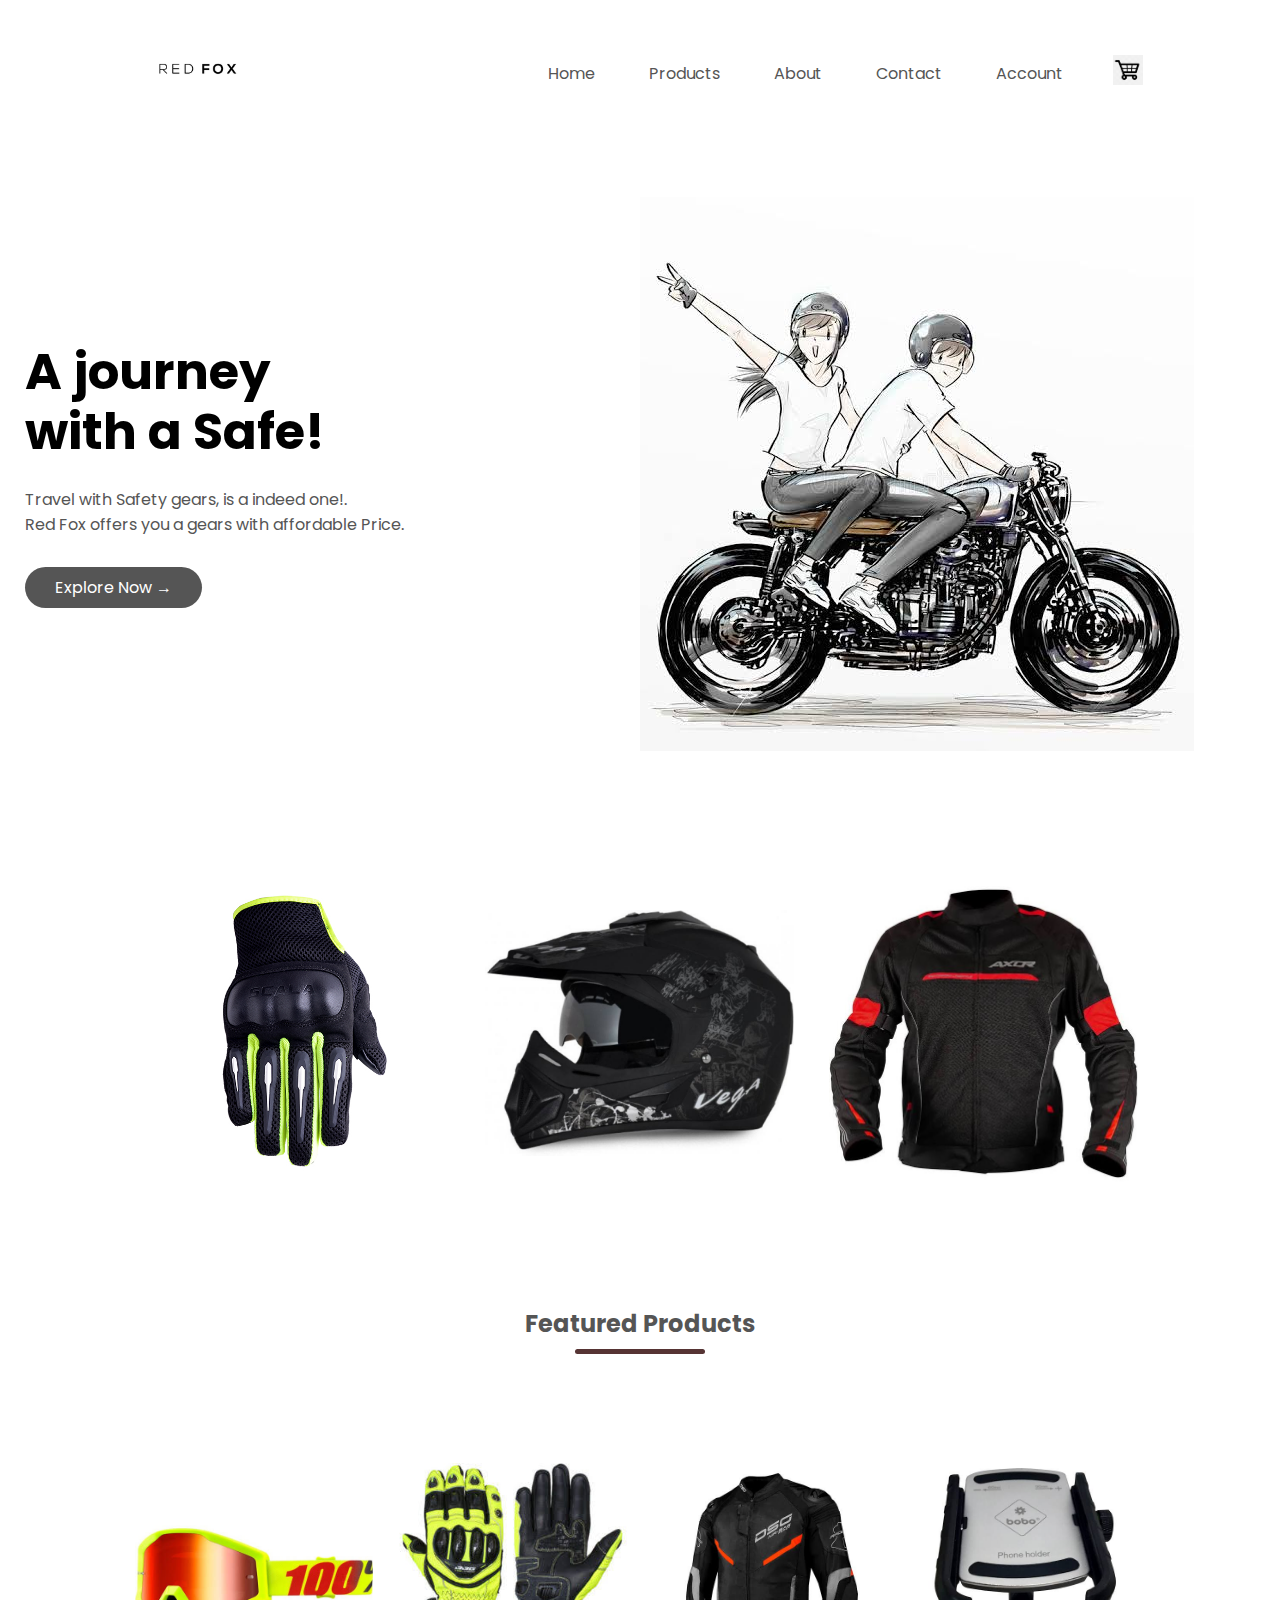
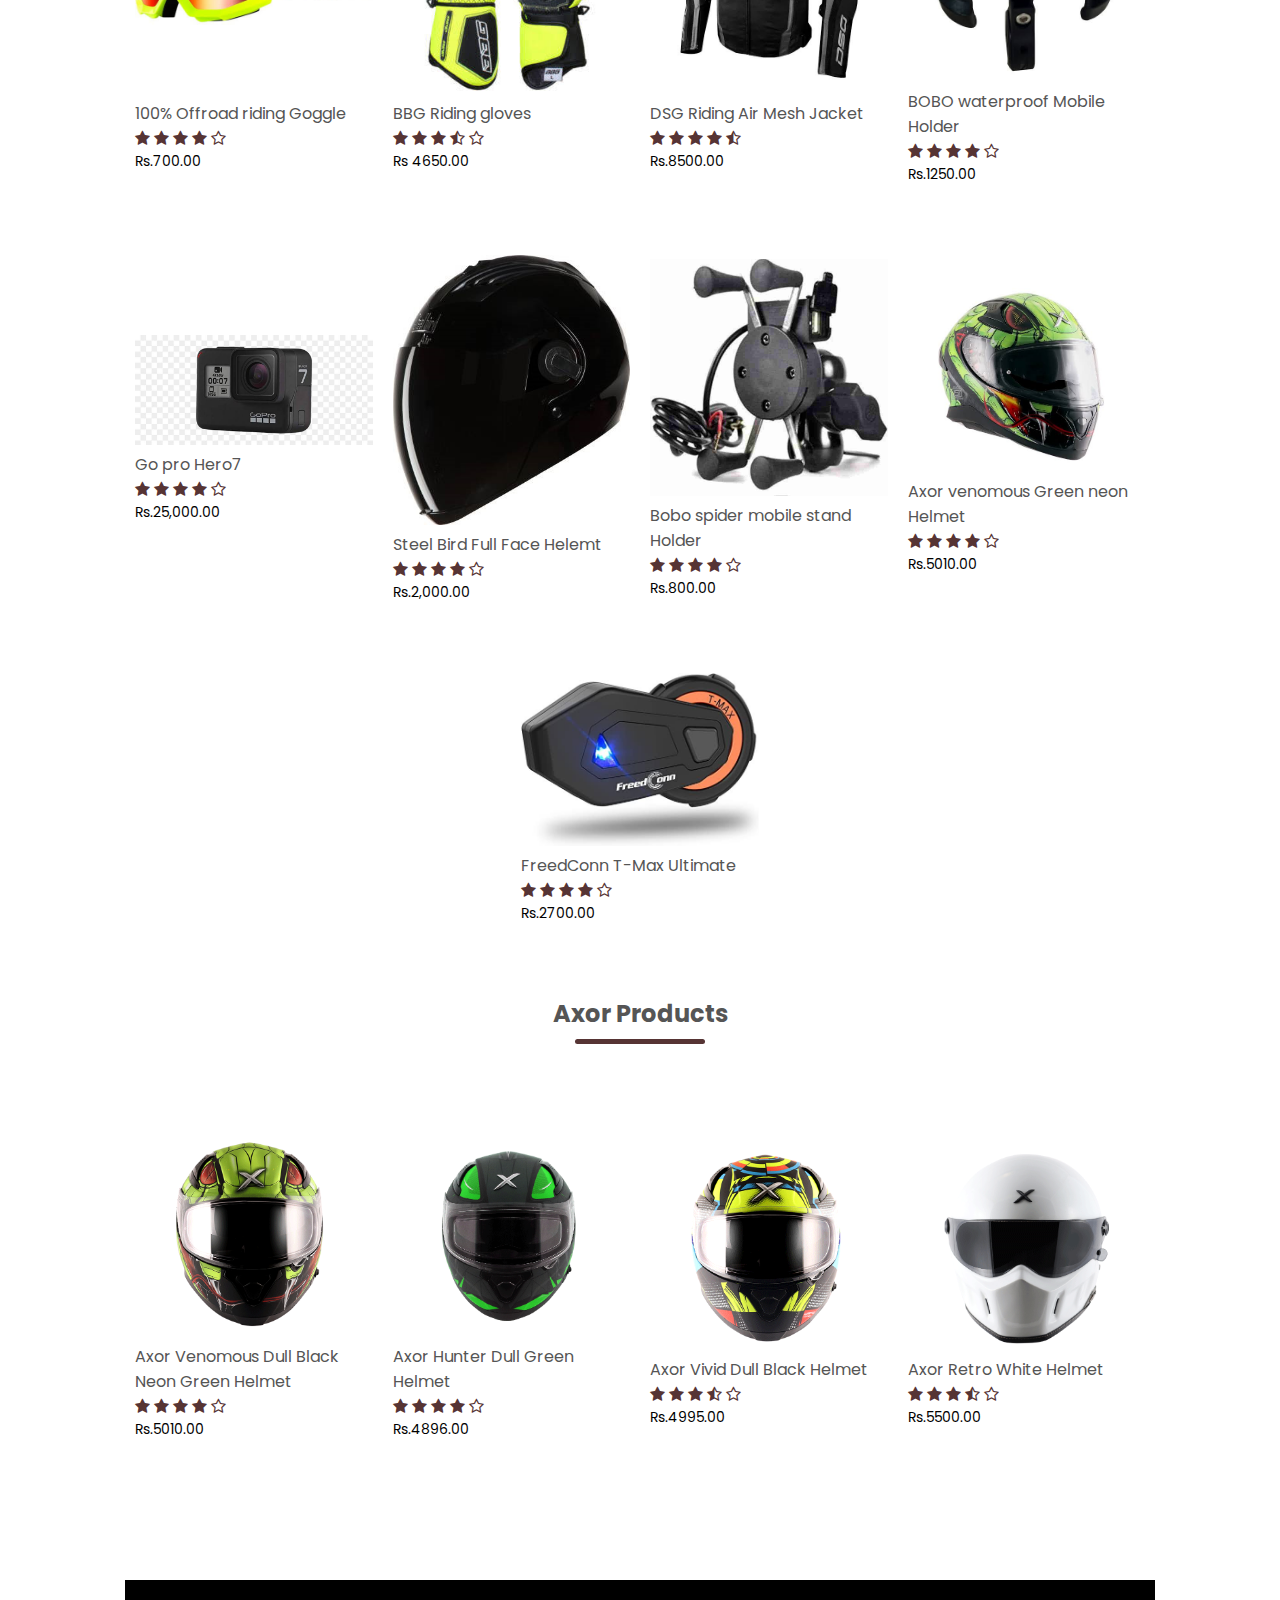
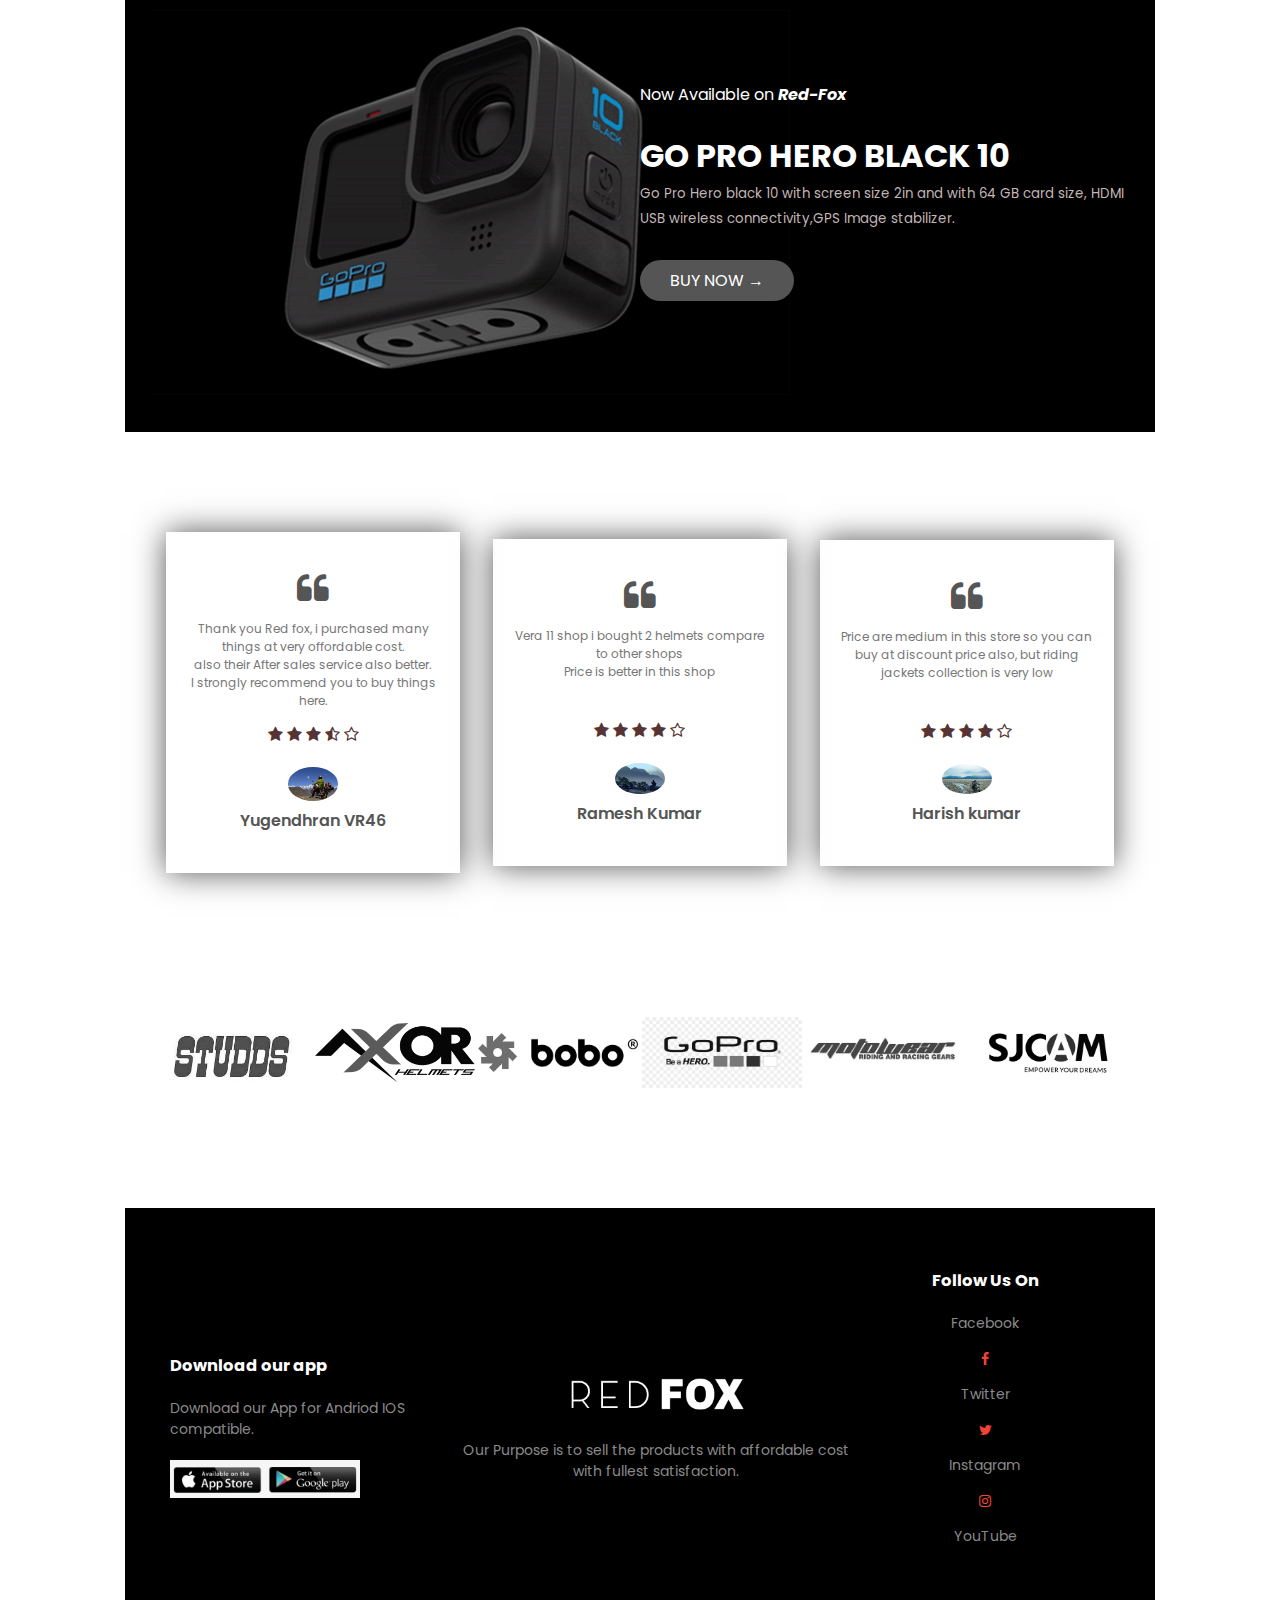
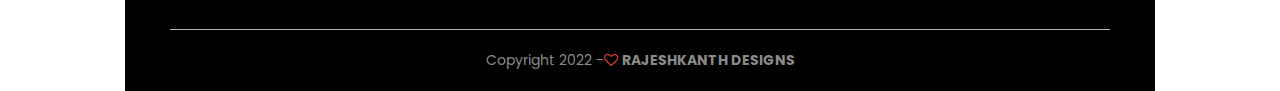
<file: index.html>
<!DOCTYPE html>
<html lang="en">
    <head>
        <meta charset="UTF-8">
        <meta name="viewport" content="width=device-width, initial-scale=1.0">
        <title>REDFOX | Ecommerce Website</title>
        <link rel="stylesheet" href="style.css">
        <link rel="preconnect" href="https://fonts.googleapis.com">
<link rel="preconnect" href="https://fonts.gstatic.com" crossorigin>
<link href="https://fonts.googleapis.com/css2?family=Poppins:wght@100;200;300;400;600;700&display=swap" rel="stylesheet">
<link rel="stylesheet" href="https://stackpath.bootstrapcdn.com/font-awesome/4.7.0/css/font-awesome.min.css">
</head>
    <body>

<div class="header">
        <div class="container">
            <div class="navbar">
                <div class="logo">
                <a href="index.html"> <img src="images/Picsart_22-07-29_12-19-31-337.png" width="125px"></a>
            </div>
            <nav>
                <ul id="MenuItems">
                    <li><a href="index.html">Home</a></li>
                    <li><a href="product.html">Products</a></li>
                    <li><a href="About.html">About</a></li>
                    <li><a href="">Contact</a></li>
                    <li><a href="Account.html">Account</a></li>
                </ul>
            </nav>
            <a href="cart.html"><img src="images/Cart.png" width="30px" height="30px"></a>
            <img src="images/Menu.png" class="menu-icon" onclick="menutoggle()">
        </div>
        <div class="row">
            <div class="col-2">
                <h1>A journey<br> with a Safe!</h1>
                <p>Travel with Safety gears, is a indeed one!. <br> Red Fox offers you a gears with affordable Price. </p>
                <a href="product.html" class="btn">Explore Now &#8594;</a>
            </div>
            <div class="col-2">
                <img src="photos/images (18).jpeg">
            </div>
        </div>
        </div>
    </div>


    <!----featured categories----->
    <div class="categories">
        <div class="small-container">
        <div class="row">
            <div class="col-3">
                <img src="images/air-neon1.jpg">
            </div>
            <div class="col-3">
                <img src="images/images (20).jpeg">
            </div>
            <div class="col-3">
                <img src="images/images (26).jpeg">
            </div>
        </div>
    </div>
    </div>

<!----- featured products------->
      <div class="small-container">
        <h2 class="title">Featured Products</h2>
        <div class="row">
            <div class="col-4">
               <a href="product-details.html"><img src="images/Goggle.jpeg"></a>
               <a href="product-details.html"><h4>100% Offroad riding Goggle</h4></a>
                <div class="rating">
                    <i class="fa fa-star"></i>
                    <i class="fa fa-star"></i>
                    <i class="fa fa-star"></i>
                    <i class="fa fa-star"></i>
                    <i class="fa fa-star-o"></i>
                </div>
                <p>Rs.700.00</p>
        </div>
        <div class="col-4">
            <img src="images/images (19).jpeg">
            <h4>BBG Riding gloves</h4>
            <div class="rating">
                <i class="fa fa-star"></i>
                <i class="fa fa-star"></i>
                <i class="fa fa-star"></i>
                <i class="fa fa-star-half-o"></i>
                <i class="fa fa-star-o"></i>
            </div>
            <p>Rs 4650.00</p>
    </div>
    <div class="col-4">
        <img src="images/images (25).jpeg">
        <h4>DSG Riding Air Mesh Jacket</h4>
        <div class="rating">
            <i class="fa fa-star"></i>
            <i class="fa fa-star"></i>
            <i class="fa fa-star"></i>
            <i class="fa fa-star"></i>
            <i class="fa fa-star-half-o"></i>
        </div>
        <p>Rs.8500.00</p>
</div>
<div class="col-4">
    <img src="images/images (24).jpeg">
    <h4>BOBO waterproof Mobile Holder</h4>
    <div class="rating">
        <i class="fa fa-star"></i>
        <i class="fa fa-star"></i>
        <i class="fa fa-star"></i>
        <i class="fa fa-star"></i>
        <i class="fa fa-star-o"></i>
    </div>
    <p>Rs.1250.00</p>
</div>
<div class="col-4">
    <img src="images/Hero 7.jpeg">
    <h4>Go pro Hero7</h4>
    <div class="rating">
        <i class="fa fa-star"></i>
        <i class="fa fa-star"></i>
        <i class="fa fa-star"></i>
        <i class="fa fa-star"></i>
        <i class="fa fa-star-o"></i>
    </div>
    <p>Rs.25,000.00</p>
</div>
<div class="col-4">
    <img src="images/AUT.HEL.65449824_1640171954194.jpeg">
    <h4>Steel Bird Full Face Helemt</h4>
    <div class="rating">
        <i class="fa fa-star"></i>
        <i class="fa fa-star"></i>
        <i class="fa fa-star"></i>
        <i class="fa fa-star"></i>
        <i class="fa fa-star-o"></i>
    </div>
    <p>Rs.2,000.00</p>
</div>
<div class="col-4">
    <img src="images/mobile-stand-with-charger-grover-original-imagfnf8yp3fybzg.jpeg">
    <h4>Bobo spider mobile stand Holder</h4>
    <div class="rating">
        <i class="fa fa-star"></i>
        <i class="fa fa-star"></i>
        <i class="fa fa-star"></i>
        <i class="fa fa-star"></i>
        <i class="fa fa-star-o"></i>
    </div>
    <p>Rs.800.00</p>
</div>
<div class="col-4">
    <img src="images/images (21).jpeg">
    <h4>Axor venomous Green neon Helmet</h4>
    <div class="rating">
        <i class="fa fa-star"></i>
        <i class="fa fa-star"></i>
        <i class="fa fa-star"></i>
        <i class="fa fa-star"></i>
        <i class="fa fa-star-o"></i>
    </div>
    <p>Rs.5010.00</p>
</div>
<div class="col-4">
    <img src="images/Intercomm.jpeg">
    <h4>FreedConn T-Max Ultimate</h4>
    <div class="rating">
        <i class="fa fa-star"></i>
        <i class="fa fa-star"></i>
        <i class="fa fa-star"></i>
        <i class="fa fa-star"></i>
        <i class="fa fa-star-o"></i>
    </div>
    <p>Rs.2700.00</p>
</div>
    </div>
    <!----------latest products-------->
    <h2 class="title">Axor Products</h2>
    <div class="row">
        <div class="col-4">
    <img src="images/Venomous Dull Black Neon Green.gif">
    <h4>Axor Venomous Dull Black Neon Green Helmet</h4>
    <div class="rating">
        <i class="fa fa-star"></i>
        <i class="fa fa-star"></i>
        <i class="fa fa-star"></i>
        <i class="fa fa-star"></i>
        <i class="fa fa-star-o"></i>
    </div>
    <p>Rs.5010.00</p>
</div>
<div class="col-4">
    <img src="images/APEX_20HUNTER_20DULL_20GREEN.gif">
    <h4>Axor Hunter Dull Green Helmet</h4>
    <div class="rating">
        <i class="fa fa-star"></i>
        <i class="fa fa-star"></i>
        <i class="fa fa-star"></i>
        <i class="fa fa-star"></i>
        <i class="fa fa-star-o"></i>
    </div>
    <p>Rs.4896.00</p>
</div>
<div class="col-4">
    <img src="images/Vivid Dull Black Neon Yellow.gif">
    <h4>Axor Vivid Dull Black Helmet</h4>
    <div class="rating">
        <i class="fa fa-star"></i>
        <i class="fa fa-star"></i>
        <i class="fa fa-star"></i>
        <i class="fa fa-star-half-o"></i>
        <i class="fa fa-star-o"></i>
    </div>
    <p>Rs.4995.00</p>
</div>
<div class="col-4">
    <img src="images/White_2012.gif">
    <h4>Axor Retro White Helmet</h4>
    <div class="rating">
        <i class="fa fa-star"></i>
        <i class="fa fa-star"></i>
        <i class="fa fa-star"></i>
        <i class="fa fa-star-half-o"></i>
        <i class="fa fa-star-o"></i>
    </div>
    <p>Rs.5500.00</p>
</div>

<!-------------offer------------>
<div class="offer">
    <div class="small-container">
        <div class="row">
            <div class="col-5">
            <img src="images/Hero 10 3d.gif" class="offer-img">
        </div>
        <div class="col-5">
            <p>Now Available on <i><b>Red-Fox</b></i></p><br>
            <h1>GO PRO HERO BLACK 10</h1>
            <small>Go Pro Hero black 10 with screen size 2in and with 64 GB card size, HDMI USB wireless connectivity,GPS Image stabilizer.</small>
            <br>
            <a href="" class="btn">BUY NOW &#8594;</a>
        </div>
        </div>
    </div>
</div>

<!--------------testimonial--------------->
<div class="testimonial">
    <div class="small-container">
        <div class="row">
            <div class="col-3">
                <i class="fa fa-quote-left"></i>
                <p>Thank you Red fox, i purchased many things at very offordable cost.<br> also their After sales service also better. <br>I strongly recommend you to buy things here.</p>
                <div class="rating">
                    <i class="fa fa-star"></i>
                    <i class="fa fa-star"></i>
                    <i class="fa fa-star"></i>
                    <i class="fa fa-star-half-o"></i>
                    <i class="fa fa-star-o"></i>
                </div>
                <img src="images/images (30).jpeg">
                <h3>Yugendhran VR46</h3>
            </div>

            <div class="col-3">
                <i class="fa fa-quote-left"></i>
                <p>Vera 11 shop i bought 2 helmets compare to other shops<br> Price is better in this shop</p>
                <br>
                <div class="rating">
                    <i class="fa fa-star"></i>
                    <i class="fa fa-star"></i>
                    <i class="fa fa-star"></i>
                    <i class="fa fa-star"></i>
                    <i class="fa fa-star-o"></i>
                </div>
                <img src="images/images (31).jpeg">
                <h3>Ramesh Kumar</h3>
            </div>
            <div class="col-3">
                <i class="fa fa-quote-left"></i>
                <p>Price are medium in this store so you can buy at discount price also, but riding jackets collection is very low</p>
                <br>
                <div class="rating">
                    <i class="fa fa-star"></i>
                    <i class="fa fa-star"></i>
                    <i class="fa fa-star"></i>
                    <i class="fa fa-star"></i>
                    <i class="fa fa-star-o"></i>
                </div>
                <img src="images/images (34).jpeg">
                <h3>Harish kumar</h3>
            </div>
        </div>
    </div>
</div>
</div>
<!----------------brands------------------->
<div class="brands">
    <div class="small-container">
        <div class="row">
            <div class="col-7">
                <img src="images/Studds logo.jpeg">
            </div>
            <div class="col-7">
                <img src="images/Axor 1.png">
            </div>
            <div class="col-7">
                <img src="images/Bobo 1.png">
            </div>
            <div class="col-7">
                <img src="images/Go pro logo.png">
            </div>
            <div class="col-7">
                <img src="images/Motowear.jpeg">
            </div>
            <div class="col-7">
                <img src="images/Sj cam logo.png">
            </div>
        </div>
    </div>
</div>
<!------footer--------->
<div class="footer">
    <div class="container">
        <div class="row">
            <div class="footer-col-8">
                <h3>Download our app</h3>
                <p>Download our App for Andriod IOS compatible.</p>
                <div class="app-logo">
                    <img src="images/Picasrt google and ios.png">
                </div>
            </div>
            <div class="footer-col-9">
                <img src="images/Redfox logo white.png">
                
                <p>Our Purpose is to sell the products with affordable cost with fullest satisfaction.</p>
            </div>
        <div class="footer-col-10">
            <h3>Follow Us On</h3>
            <ul>
                <div class="icons">
                <li>Facebook</li> <i class="fa fa-facebook"></i>
                <li>Twitter</li><i class="fa fa-twitter"></i>
                <li>Instagram</li><i class="fa fa-instagram"></i>
                <li>YouTube</li><i class="fa fa-YouTube"></i>
            </div>
            </ul>
        </div>
        </div>
        <hr>
        <p class="copyright">Copyright 2022 -<i class="fa fa-heart-o"></i> <b>RAJESHKANTH DESIGNS</b></p>
    </div>
</div>

<!----------------js toggle menu--------------->
<script>
    var MenuItems = document.getElementById("MenuItems");

    MenuItems.style.maxHeight = "0px";

    function menutoggle(){
        if( MenuItems.style.maxHeight == "0px")
        {
            MenuItems.style.maxHeight = "200px";
        }
        else
        {
            MenuItems.style.maxHeight = "0px";
        }
    }

</script>


</body>
</html>
</file>
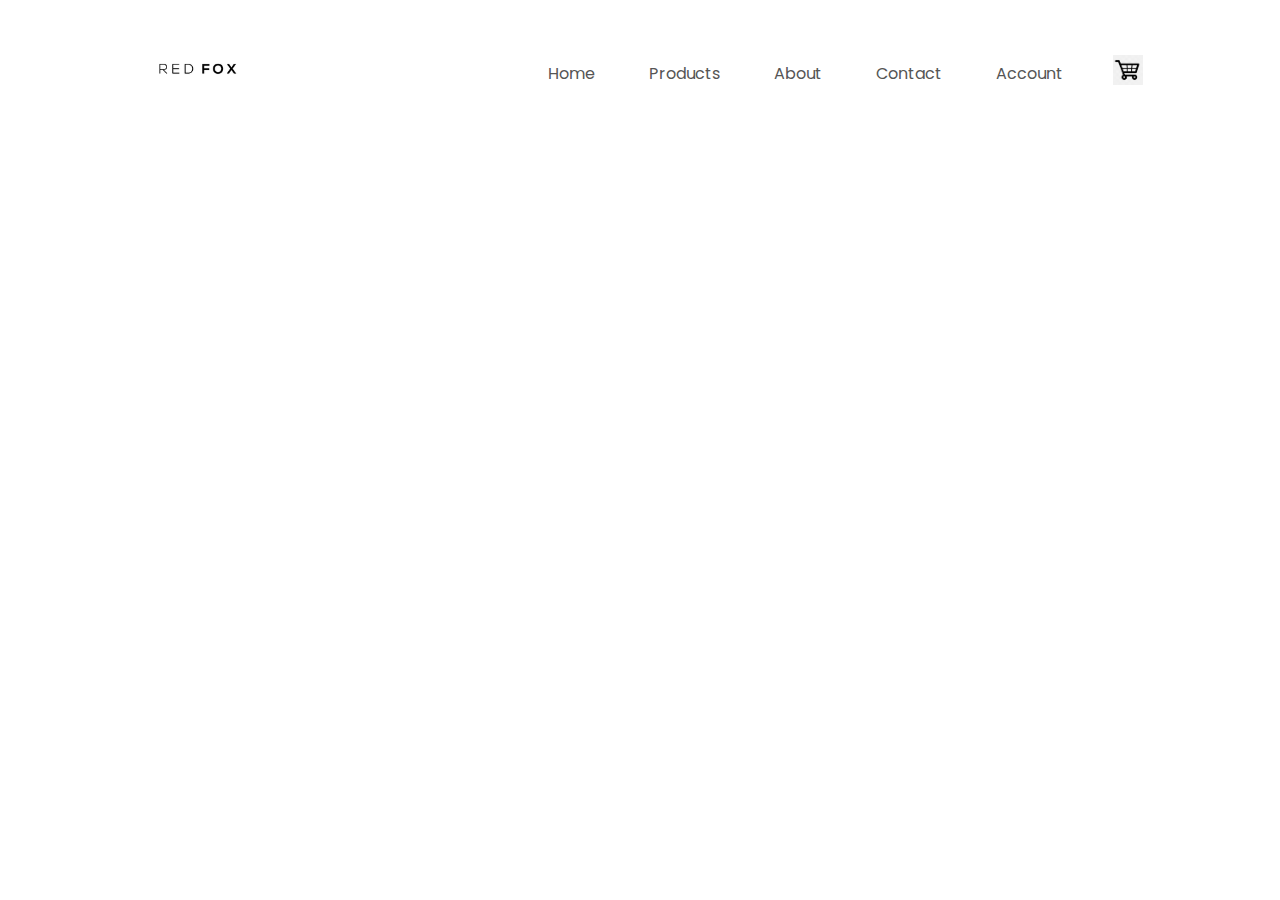
<file: About.html>
<!DOCTYPE html>
<html lang="en">
    <head>
        <meta charset="UTF-8">
        <meta name="viewport" content="width=device-width, initial-scale=1.0">
        <title>Account  - REDFOX | Ecommerce Website</title>
        <link rel="stylesheet" href="style.css">
        <link rel="preconnect" href="https://fonts.googleapis.com">
<link rel="preconnect" href="https://fonts.gstatic.com" crossorigin>
<link href="https://fonts.googleapis.com/css2?family=Poppins:wght@100;200;300;400;600;700&display=swap" rel="stylesheet">
<link rel="stylesheet" href="https://stackpath.bootstrapcdn.com/font-awesome/4.7.0/css/font-awesome.min.css">
</head>
    <body>
      <div class="container">
            <div class="navbar">
                <div class="logo">
                <img src="images/Picsart_22-07-29_12-19-31-337.png" width="125px">
            </div>
            <nav>
                <ul id="MenuItems">
                    <li><a href="index.html">Home</a></li>
                    <li><a href="product.html">Products</a></li>
                    <li><a href="About.html">About</a></li>
                    <li><a href="">Contact</a></li>
                    <li><a href="Account.html">Account</a></li>
                </ul>
            </nav>
            <a href="cart.html"><img src="images/Cart.png" width="30px" height="30px"></a>
            <img src="images/Menu.png" class="menu-icon" onclick="menutoggle()">
        </div>
        </div>
</file>
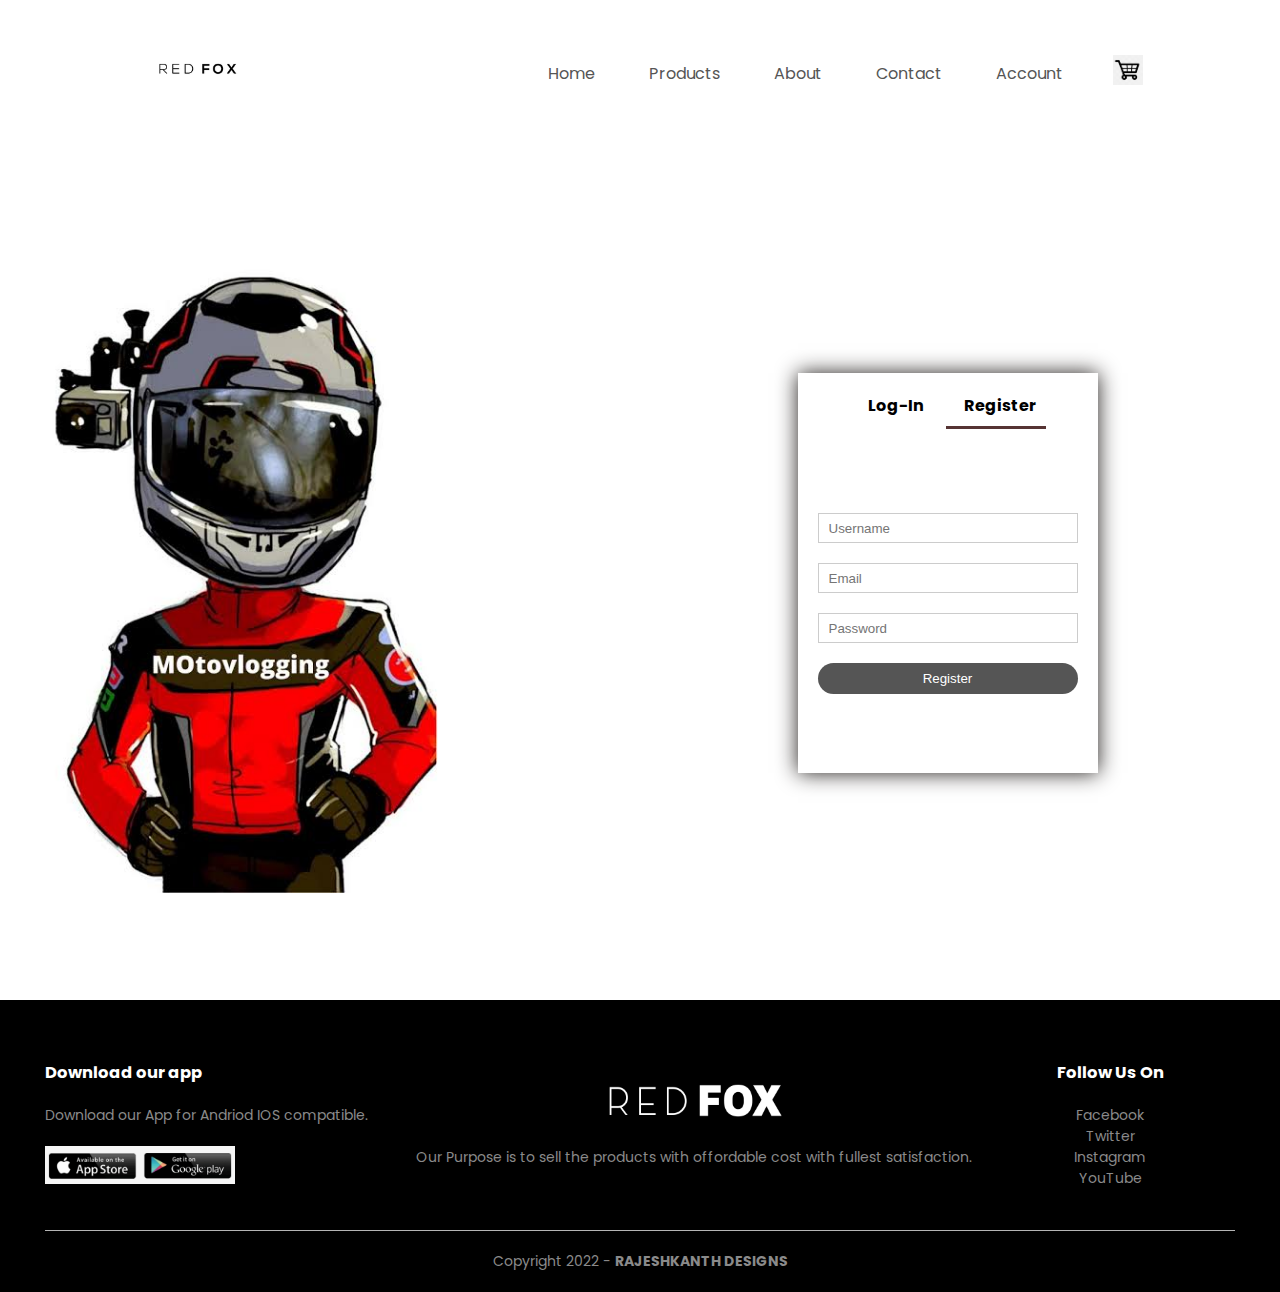
<file: Account.html>
<!DOCTYPE html>
<html lang="en">
    <head>
        <meta charset="UTF-8">
        <meta name="viewport" content="width=device-width, initial-scale=1.0">
        <title>Account  - REDFOX | Ecommerce Website</title>
        <link rel="stylesheet" href="style.css">
        <link rel="preconnect" href="https://fonts.googleapis.com">
<link rel="preconnect" href="https://fonts.gstatic.com" crossorigin>
<link href="https://fonts.googleapis.com/css2?family=Poppins:wght@100;200;300;400;600;700&display=swap" rel="stylesheet">
<link rel="stylesheet" href="https://stackpath.bootstrapcdn.com/font-awesome/4.7.0/css/font-awesome.min.css">
</head>
    <body>
      <div class="container">
            <div class="navbar">
                <div class="logo">
                <img src="images/Picsart_22-07-29_12-19-31-337.png" width="125px">
            </div>
            <nav>
                <ul id="MenuItems">
                    <li><a href="index.html">Home</a></li>
                    <li><a href="product.html">Products</a></li>
                    <li><a href="About.html">About</a></li>
                    <li><a href="">Contact</a></li>
                    <li><a href="Account.html">Account</a></li>
                </ul>
            </nav>
            <a href="cart.html"><img src="images/Cart.png" width="30px" height="30px"></a>
            <img src="images/Menu.png" class="menu-icon" onclick="menutoggle()">
        </div>
        </div>
        <!-----------Acccount Page------------>
        <div class="account-page">
            <div class="container">
                <div class="row">
                    <div class="col-2">
                        <img src="photos/images (21).jpeg" width="70%">
                    </div>

                    <div class="col-2">
                    <div class="form-container">
                        <div class="form-btn">
                            <span onclick="login()">Log-In</span>
                            <span onclick="register()">Register</span>
                            <hr id="Indicator">
                        </div>

                        <form id="LogInForm">
                            <input type="text" placeholder="Username">
                            <input type="Password" placeholder="Password">
                            <button type="submit" class="btn">Log-In</button>
                            <a href="">Forgot Password</a>
                        </form>

                        <form id="RegForm">
                            <input type="text" placeholder="Username">
                            <input type="email" placeholder="Email">
                            <input type="Password" placeholder="Password">
                            <button type="submit" class="btn">Register</button>
                        </form>
                      </div>
                    </div>
                </div>
            </div>
        </div>


<!------footer--------->
<div class="footer">
    <div class="container">
        <div class="row">
            <div class="footer-col-8">
                <h3>Download our app</h3>
                <p>Download our App for Andriod IOS compatible.</p>
                <div class="app-logo">
                    <img src="images/Picasrt google and ios.png">
                </div>
            </div>
            <div class="footer-col-9">
                <img src="images/Redfox logo white.png">
                <p>Our Purpose is to sell the products with offordable cost with fullest satisfaction.</p>
            </div>
        <div class="footer-col-10">
            <h3>Follow Us On</h3>
            <ul>
                <li>Facebook</li>
                <li>Twitter</li>
                <li>Instagram</li>
                <li>YouTube</li>
            </ul>
        </div>
        </div>
        <hr>
        <p class="copyright">Copyright 2022 - <b>RAJESHKANTH DESIGNS</b></p>
    </div>
</div>

<!----------------js toggle menu--------------->
<script>
    var MenuItems = document.getElementById("MenuItems");

    MenuItems.style.maxHeight = "0px";

    function menutoggle(){
        if( MenuItems.style.maxHeight == "0px")
        {
            MenuItems.style.maxHeight = "200px";
        }
        else
        {
            MenuItems.style.maxHeight = "0px";
        }
    }
</script>

<!---------JS for toggle form------------>
<script>
    var LogInForm = document.getElementById("LogInForm")
    var RegForm = document.getElementById("RegForm")
    var Indicator = document.getElementById("Indicator")

    function register(){
        RegForm.style.transform = "translateX(0px)";
        LogInForm.style.transform = "translateX(0px)";
        Indicator.style.transform = "translateX(100px)";
    }
    function login(){
        RegForm.style.transform = "translateX(300px)";
        LogInForm.style.transform = "translateX(300px)";
        Indicator.style.transform = "translateX(0px)";
    }


</script>


</body>
</html>
</file>
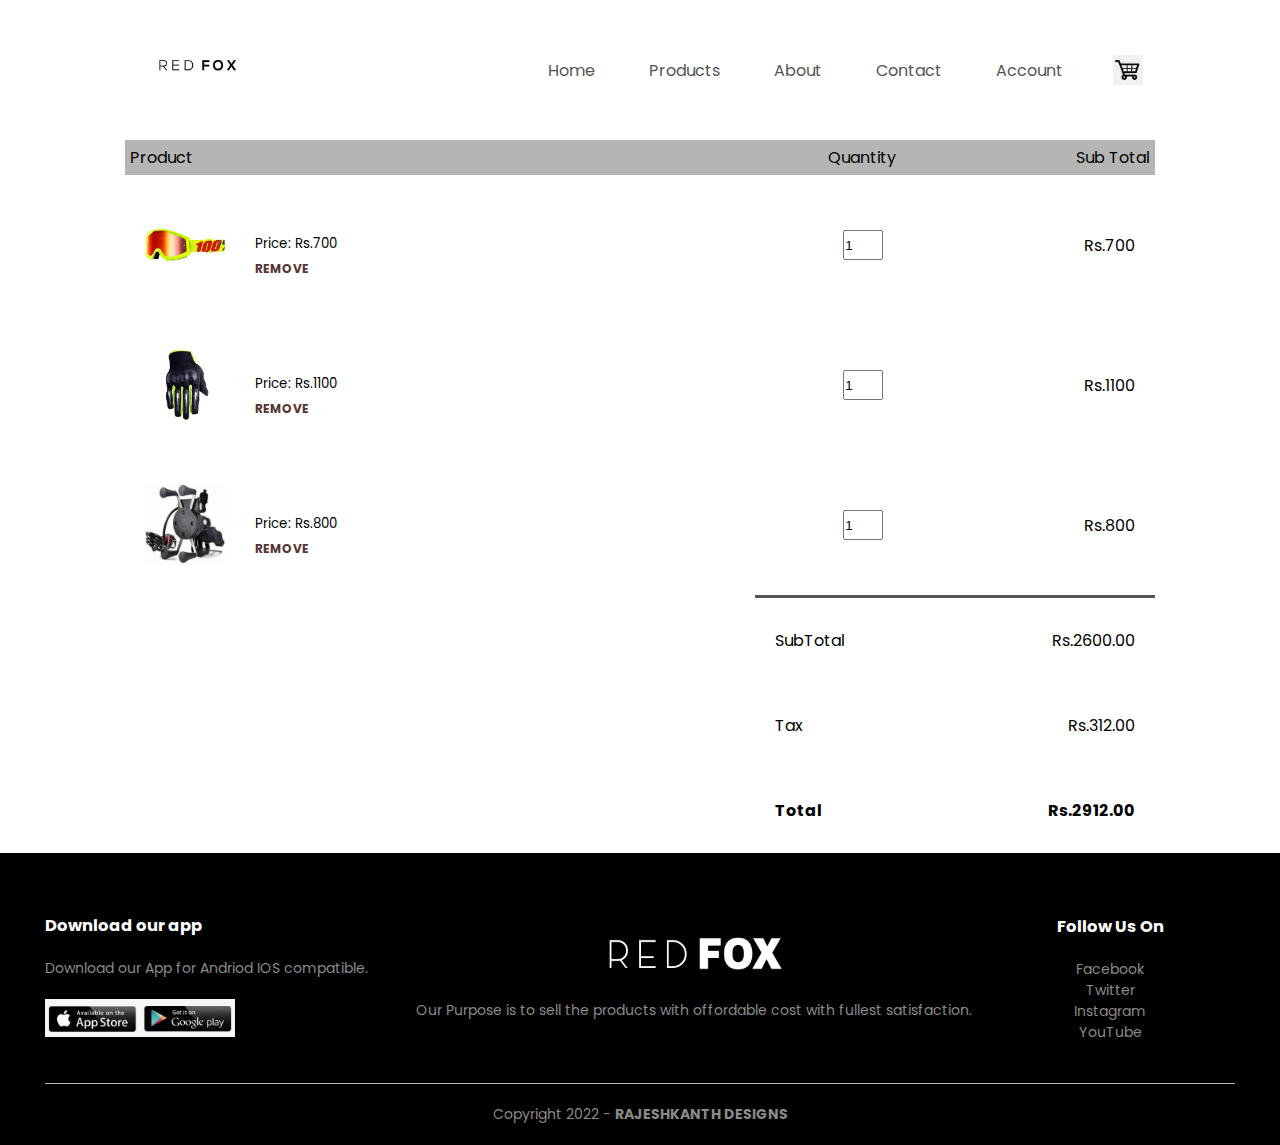
<file: cart.html>
<!DOCTYPE html>
<html lang="en">
    <head>
        <meta charset="UTF-8">
        <meta name="viewport" content="width=device-width, initial-scale=1.0">
        <title>Cart - REDFOX | Ecommerce Website</title>
        <link rel="stylesheet" href="style.css">
        <link rel="preconnect" href="https://fonts.googleapis.com">
<link rel="preconnect" href="https://fonts.gstatic.com" crossorigin>
<link href="https://fonts.googleapis.com/css2?family=Poppins:wght@100;200;300;400;600;700&display=swap" rel="stylesheet">
<link rel="stylesheet" href="https://stackpath.bootstrapcdn.com/font-awesome/4.7.0/css/font-awesome.min.css">
</head>
    <body>
      <div class="container">
            <div class="navbar">
                <div class="logo">
                <img src="images/Picsart_22-07-29_12-19-31-337.png" width="125px">
            </div>
            <nav>
                <ul id="MenuItems">
                    <li><a href="index.html">Home</a></li>
                    <li><a href="product.html">Products</a></li>
                    <li><a href="About.html">About</a></li>
                    <li><a href="">Contact</a></li>
                    <li><a href="Account.html">Account</a></li>
                </ul>
            </nav>
            <img src="images/Cart.png" width="30px" height="30px">
            <img src="images/Menu.png" class="menu-icon" onclick="menutoggle()">
        </div>
        </div>

<!------------cart items details------------>
<div class="small-container" class="cart-page">
    <table>
        <tr>
            <th>Product</th>
            <th>Quantity</th>
            <th>Sub Total</th>
        </tr>
        <tr>
            <td>
                <div class="cart-info">
                    <img src="images/Goggle.jpeg">
                    <div>
                        <p>100% Dirt Bike Goggle</p>
                        <small>Price: Rs.700</small><br>
                        <a href=""><b>REMOVE </b></a>
                    </div>
                </div>
            </td>
            <td><input type="number" value="1"></td>
            <td>Rs.700</td>
        </tr>
        <tr>
            <td>
                <div class="cart-info">
                    <img src="images/air-neon1.jpg">
                    <div>
                        <p>RYNOX Air Neon Gloves</p>
                        <small>Price: Rs.1100</small><br>
                        <a href=""><b>REMOVE </b></a>
                    </div>
                </div>
            </td>
            <td><input type="number" value="1"></td>
            <td>Rs.1100</td>
        </tr>
        <tr>
            <td>
                <div class="cart-info">
                    <img src="images/mobile-stand-with-charger-grover-original-imagfnf8yp3fybzg.jpeg">
                    <div>
                        <p>Mobile Stand Holder for bikes</p>
                        <small>Price: Rs.800</small><br>
                        <a href=""><b>REMOVE</b></a>
                    </div>
                </div>
            </td>
            <td><input type="number" value="1"></td>
            <td>Rs.800</td>
        </tr>
    </table>
    <div class="total-price">
        <table>
            <tr>
                <td>SubTotal</td>
                <td>Rs.2600.00</td>
            </tr>
            <tr>
                <td>Tax</td>
                <td>Rs.312.00</td>
            </tr>
            <tr>
                <td><b>Total</b></td>
                <td><b>Rs.2912.00</b></td>
            </tr>
        </table>
    </div>
</div>









<!------footer--------->
<div class="footer">
    <div class="container">
        <div class="row">
            <div class="footer-col-8">
                <h3>Download our app</h3>
                <p>Download our App for Andriod IOS compatible.</p>
                <div class="app-logo">
                    <img src="images/Picasrt google and ios.png">
                </div>
            </div>
            <div class="footer-col-9">
                <img src="images/Redfox logo white.png">
                <p>Our Purpose is to sell the products with offordable cost with fullest satisfaction.</p>
            </div>
        <div class="footer-col-10">
            <h3>Follow Us On</h3>
            <ul>
                <li>Facebook</li>
                <li>Twitter</li>
                <li>Instagram</li>
                <li>YouTube</li>
            </ul>
        </div>
        </div>
        <hr>
        <p class="copyright">Copyright 2022 - <b>RAJESHKANTH DESIGNS</b></p>
    </div>
</div>

<!----------------js toggle menu--------------->
<script>
    var MenuItems = document.getElementById("MenuItems");

    MenuItems.style.maxHeight = "0px";

    function menutoggle(){
        if( MenuItems.style.maxHeight == "0px")
        {
            MenuItems.style.maxHeight = "200px";
        }
        else
        {
            MenuItems.style.maxHeight = "0px";
        }
    }

</script>


</body>
</html>
</file>
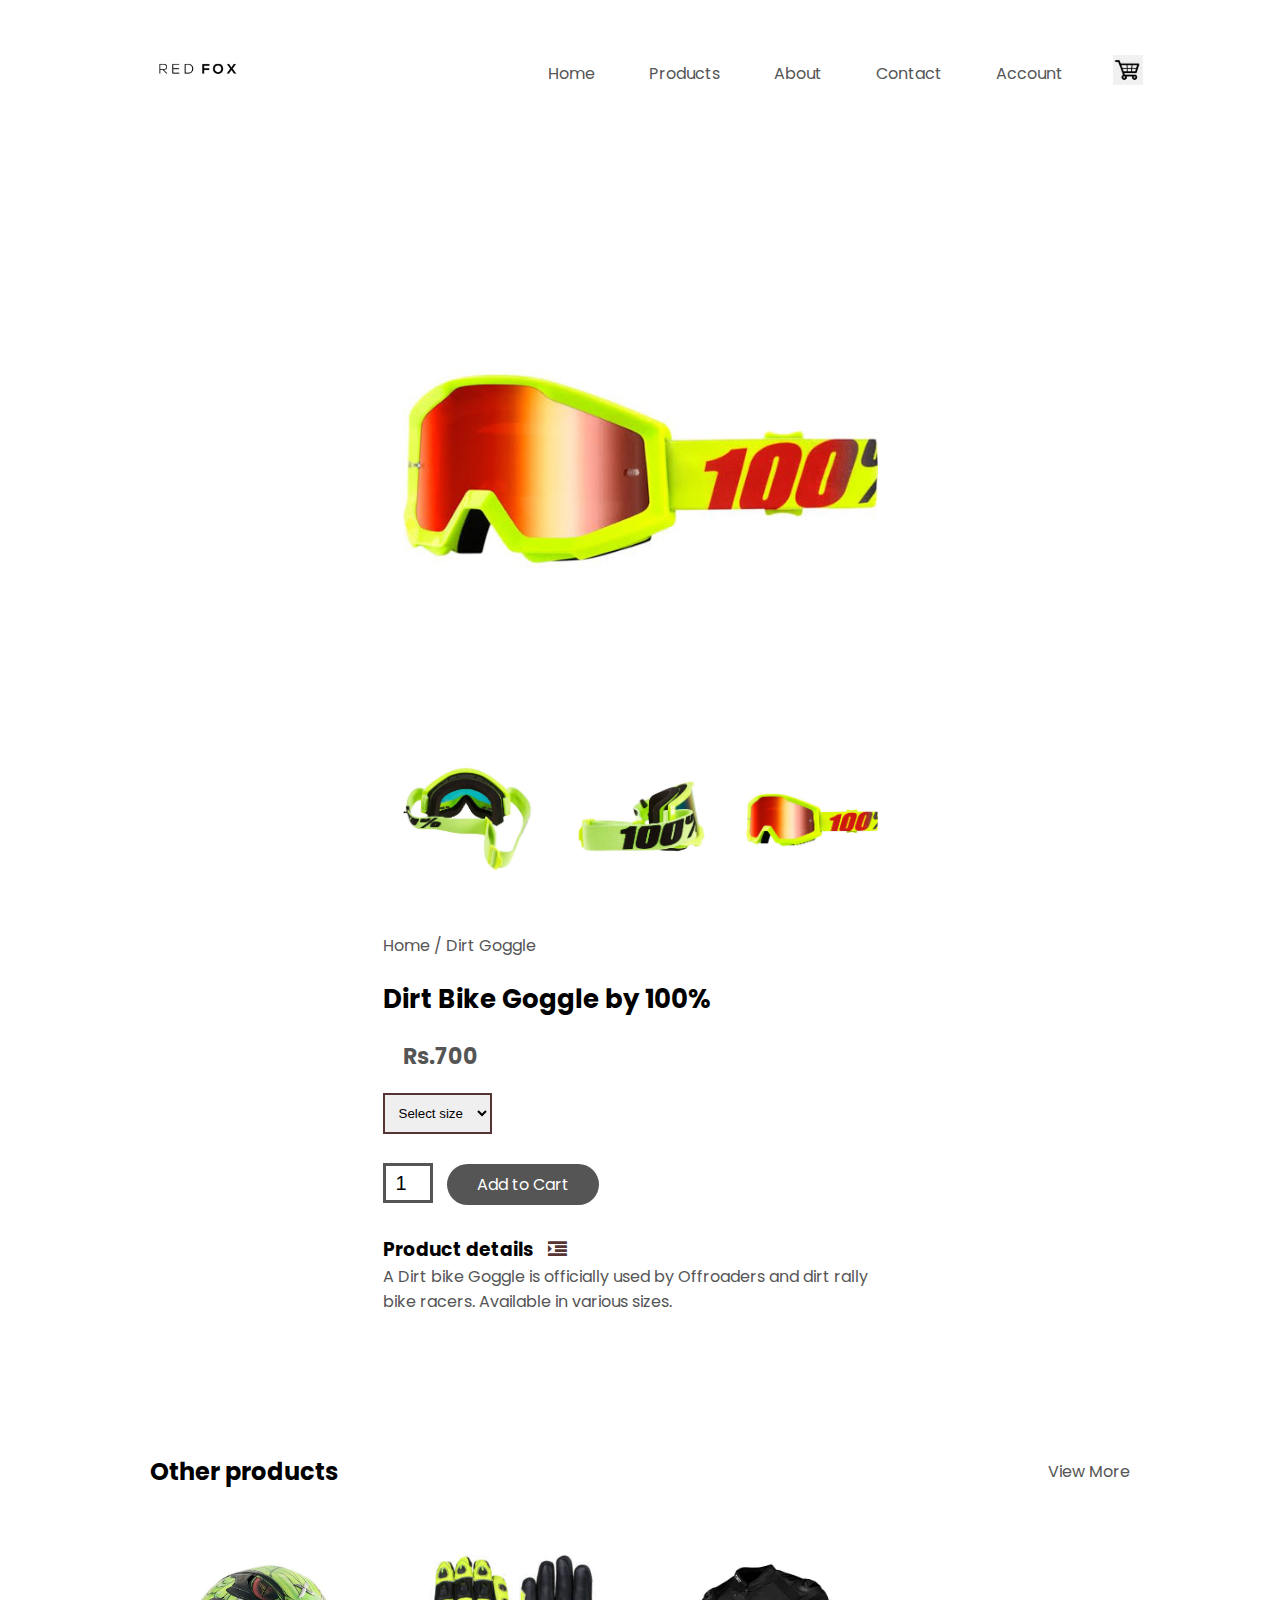
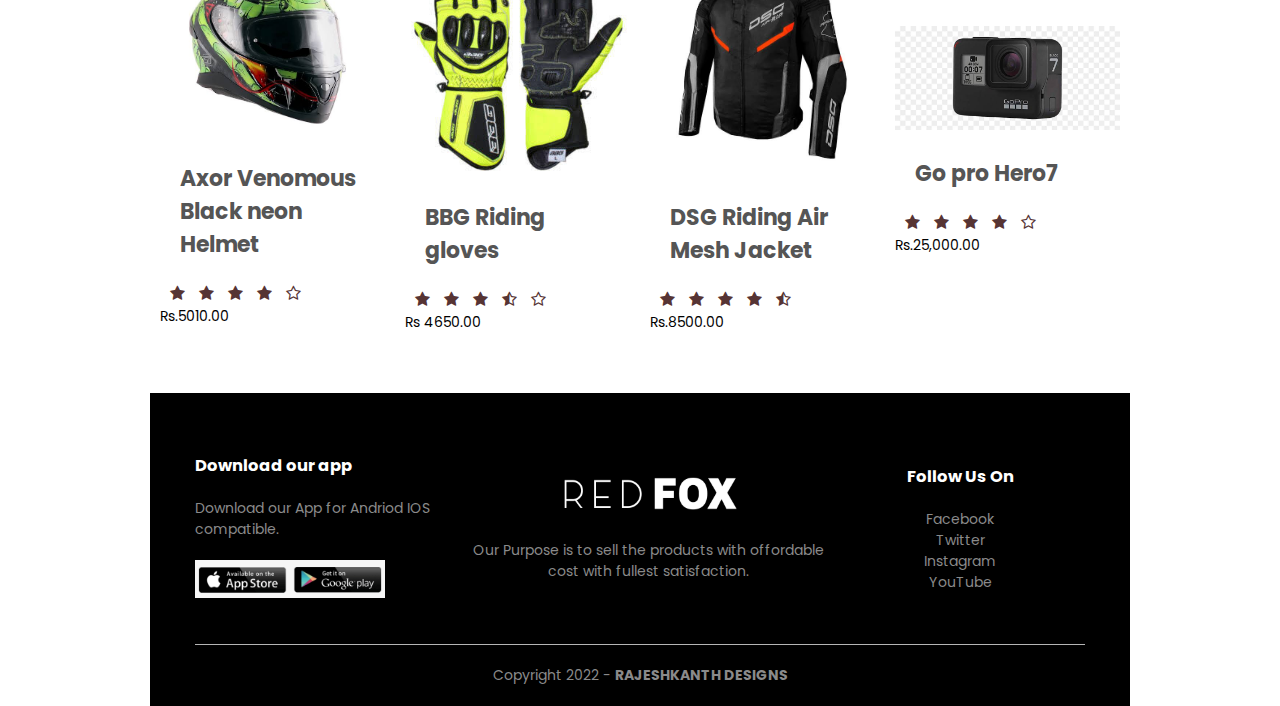
<file: product-details.html>
<!DOCTYPE html>
<html lang="en">
    <head>
        <meta charset="UTF-8">
        <meta name="viewport" content="width=device-width, initial-scale=1.0">
        <title>Product details- REDFOX | Ecommerce Website</title>
        <link rel="stylesheet" href="style.css">
        <link rel="preconnect" href="https://fonts.googleapis.com">
<link rel="preconnect" href="https://fonts.gstatic.com" crossorigin>
<link href="https://fonts.googleapis.com/css2?family=Poppins:wght@100;200;300;400;600;700&display=swap" rel="stylesheet">
<link rel="stylesheet" href="https://stackpath.bootstrapcdn.com/font-awesome/4.7.0/css/font-awesome.min.css">
</head>
    <body>
      <div class="container">
            <div class="navbar">
                <div class="logo">
                <img src="images/Picsart_22-07-29_12-19-31-337.png" width="125px">
            </div>
            <nav>
                <ul id="MenuItems">
                    <li><a href="index.html">Home</a></li>
                    <li><a href="product.html">Products</a></li>
                    <li><a href="About.html">About</a></li>
                    <li><a href="">Contact</a></li>
                    <li><a href="Account.html">Account</a></li>
                </ul>
            </nav>
           <a href="cart.html"><img src="images/Cart.png" width="30px" height="30px"></a>
            <img src="images/Menu.png" class="menu-icon" onclick="menutoggle()">
        </div>
        </div>
<!--------------- single product details----------------->

<div class="small-container single-product">
    <div class="row">
        <div class="col-2">
            <img src="images/Goggle.jpeg" width="100%" id="ProductImg">
            <div class="small-img-row">
                <div class="small-img-col">
                <img src="images/Goggle side1.jpeg" width="100%" class="small-img">
            </div>
            <div class="small-img-col">
                <img src="images/Goggle side2.jpeg" width="100%"  class="small-img">
            </div>
            <div class="small-img-col">
                <img src="images/Goggle.jpeg" width="100%" class="small-img">
            </div>
        </div>
        <div class="col-2">
            <p>Home / Dirt Goggle</p>
            <h1> Dirt Bike Goggle by 100%</h1>
            <h4> Rs.700</h4>
            <select>
                <option>Select size</option>
                <option>XXL</option>
                <option>XL</option>
                <option>L</option>
                <option>M</option>
                <option>S</option>
            </select> 
            <input type="number" value="1">
            <a href="cart.html" class="btn">Add to Cart</a>
            <h3>Product details <i class="fa fa-indent"></i></h3>
            <p>A Dirt bike Goggle is officially used by Offroaders and dirt rally bike racers. Available in various sizes.</p>
        </div>
    </div>
</div>

<!-------------title-------->
<div class="small-container">
    <div class="row row-3">
    <h2>Other products</h2>
    <p>View More</p>
</div>

</div>






<!----------products------->
      <div class="small-container">
            <div class="row">
            <div class="col-4">
                <img src="images/images (22).jpeg">
                <h4>Axor Venomous Black neon Helmet</h4>
                <div class="rating">
                    <i class="fa fa-star"></i>
                    <i class="fa fa-star"></i>
                    <i class="fa fa-star"></i>
                    <i class="fa fa-star"></i>
                    <i class="fa fa-star-o"></i>
                </div>
                <p>Rs.5010.00</p>
        </div>
        <div class="col-4">
            <img src="images/images (19).jpeg">
            <h4>BBG Riding gloves</h4>
            <div class="rating">
                <i class="fa fa-star"></i>
                <i class="fa fa-star"></i>
                <i class="fa fa-star"></i>
                <i class="fa fa-star-half-o"></i>
                <i class="fa fa-star-o"></i>
            </div>
            <p>Rs 4650.00</p>
    </div>
    <div class="col-4">
        <img src="images/images (25).jpeg">
        <h4>DSG Riding Air Mesh Jacket</h4>
        <div class="rating">
            <i class="fa fa-star"></i>
            <i class="fa fa-star"></i>
            <i class="fa fa-star"></i>
            <i class="fa fa-star"></i>
            <i class="fa fa-star-half-o"></i>
        </div>
        <p>Rs.8500.00</p>
</div>

<div class="col-4">
    <img src="images/Hero 7.jpeg">
    <h4>Go pro Hero7</h4>
    <div class="rating">
        <i class="fa fa-star"></i>
        <i class="fa fa-star"></i>
        <i class="fa fa-star"></i>
        <i class="fa fa-star"></i>
        <i class="fa fa-star-o"></i>
    </div>
    <p>Rs.25,000.00</p>
</div>

    </div>
    

<!------footer--------->
<div class="footer">
    <div class="container">
        <div class="row">
            <div class="footer-col-8">
                <h3>Download our app</h3>
                <p>Download our App for Andriod IOS compatible.</p>
                <div class="app-logo">
                    <img src="images/Picasrt google and ios.png">
                </div>
            </div>
            <div class="footer-col-9">
                <img src="images/Redfox logo white.png">
                <p>Our Purpose is to sell the products with offordable cost with fullest satisfaction.</p>
            </div>
        <div class="footer-col-10">
            <h3>Follow Us On</h3>
            <ul>
                <li>Facebook</li>
                <li>Twitter</li>
                <li>Instagram</li>
                <li>YouTube</li>
            </ul>
        </div>
        </div>
        <hr>
        <p class="copyright">Copyright 2022 - <b>RAJESHKANTH DESIGNS</b></p>
    </div>
</div>

<!----------------js toggle menu--------------->
<script>
    var MenuItems = document.getElementById("MenuItems");

    MenuItems.style.maxHeight = "0px";

    function menutoggle(){
        if( MenuItems.style.maxHeight == "0px")
        {
            MenuItems.style.maxHeight = "200px";
        }
        else
        {
            MenuItems.style.maxHeight = "0px";
        }
    }

</script>


<!----------js for product images---------->


<script>
    var ProductImg = document.getElementById("ProductImg");
    var SmallImg = document.getElementsByClassName("small-img");
    
    SmallImg[0].onclick = function()
    {
        ProductImg.src = SmallImg[0].src;
    }
    SmallImg[1].onclick = function()
    {
        ProductImg.src = SmallImg[1].src;
    }
    SmallImg[2].onclick = function()
    {
        ProductImg.src = SmallImg[2].src;
    }
    

</script>


</body>
</html>
</file>
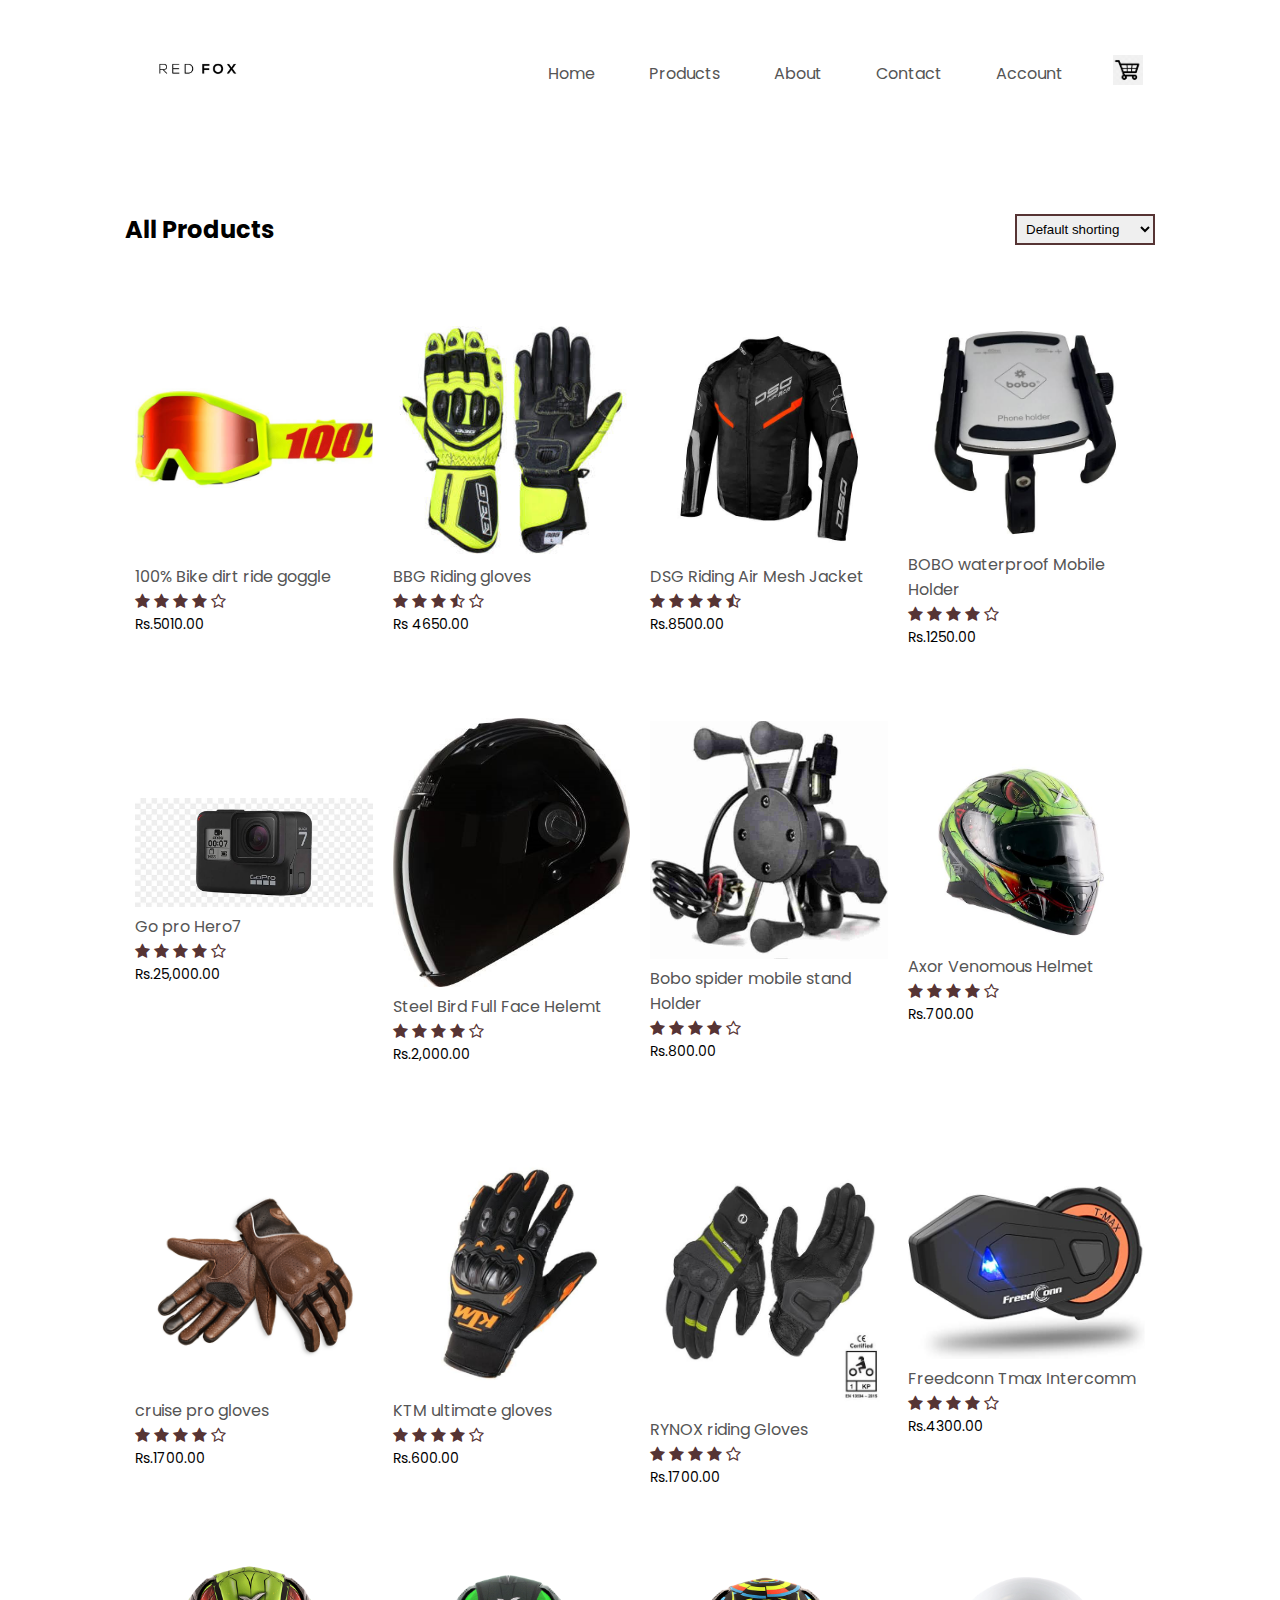
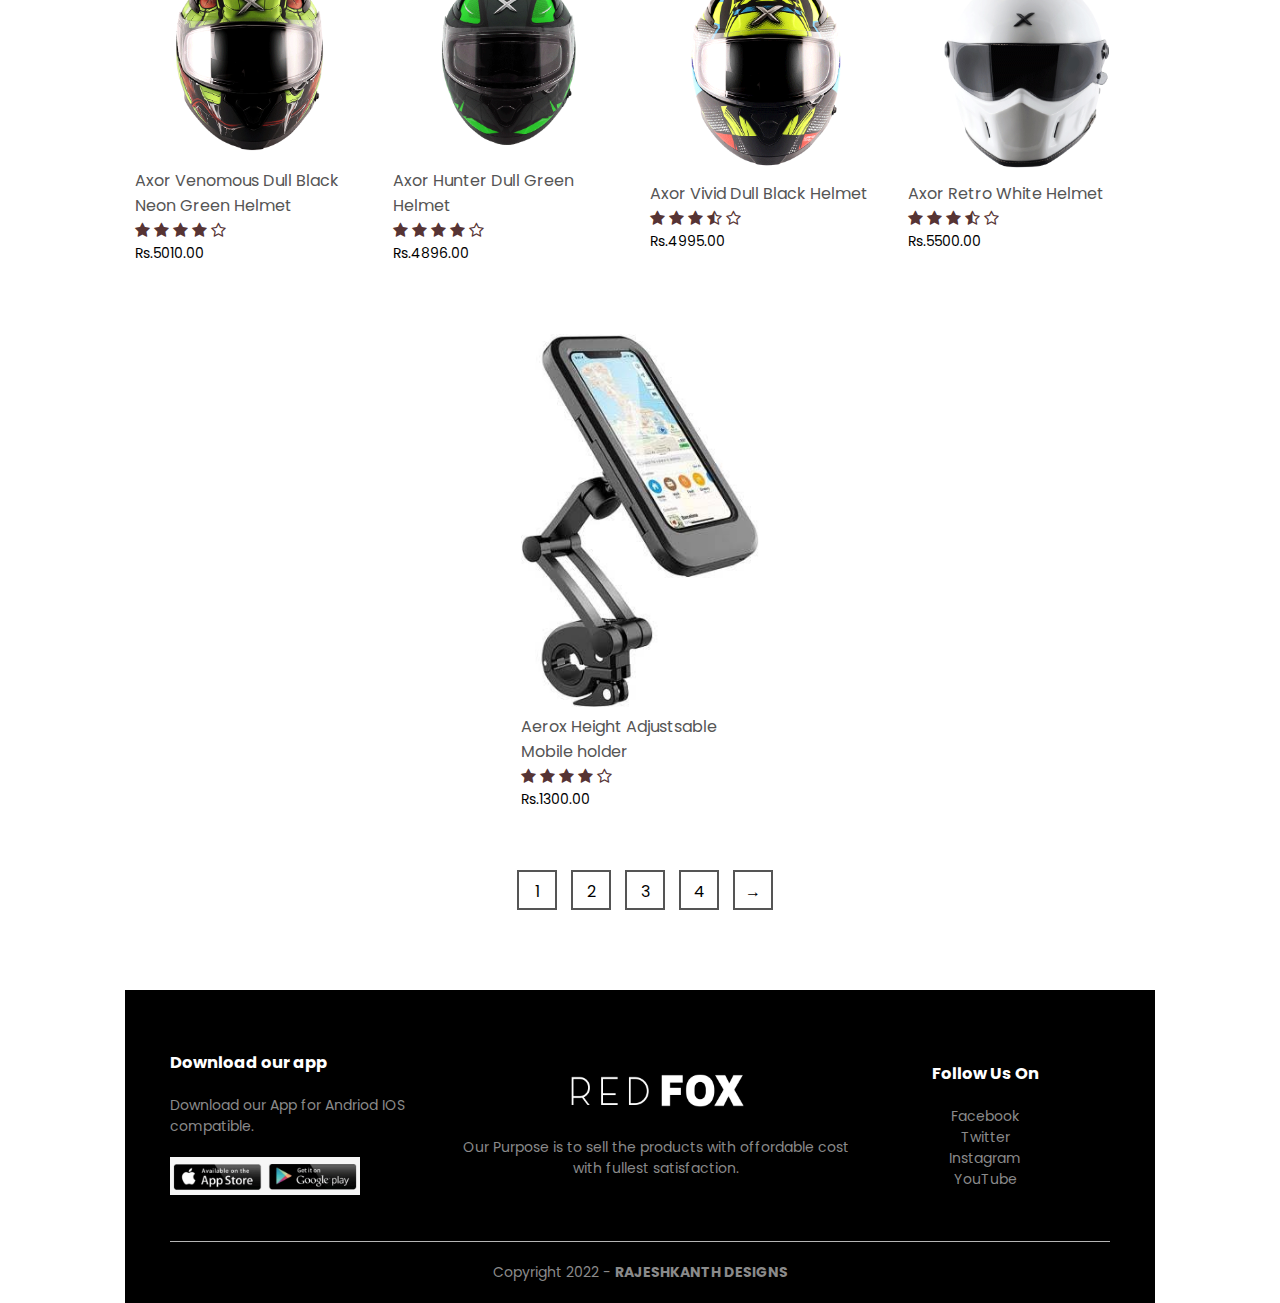
<file: product.html>
<!DOCTYPE html>
<html lang="en">
    <head>
        <meta charset="UTF-8">
        <meta name="viewport" content="width=device-width, initial-scale=1.0">
        <title>All products - REDFOX | Ecommerce Website</title>
        <link rel="stylesheet" href="style.css">
        <link rel="preconnect" href="https://fonts.googleapis.com">
<link rel="preconnect" href="https://fonts.gstatic.com" crossorigin>
<link href="https://fonts.googleapis.com/css2?family=Poppins:wght@100;200;300;400;600;700&display=swap" rel="stylesheet">
<link rel="stylesheet" href="https://stackpath.bootstrapcdn.com/font-awesome/4.7.0/css/font-awesome.min.css">
</head>
    <body>
      <div class="container">
            <div class="navbar">
                <div class="logo">
                <img src="images/Picsart_22-07-29_12-19-31-337.png" width="125px">
            </div>
            <nav>
                <ul id="MenuItems">
                    <li><a href="index.html">Home</a></li>
                    <li><a href="product.html">Products</a></li>
                    <li><a href="About.html">About</a></li>
                    <li><a href="">Contact</a></li>
                    <li><a href="Account.html">Account</a></li>
                </ul>
            </nav>
            <a href="cart.html"><img src="images/Cart.png" width="30px" height="30px"></a>
            <img src="images/Menu.png" class="menu-icon" onclick="menutoggle()">
        </div>
        </div>

      <div class="small-container">

        <div class="row row-2">
            <h2>All Products</h2>
            <select>
                <option>Default shorting</option>
                <option>Sort by prize</option>
                <option>Sort by Popularity</option>
                <option>Sort by rating</option>
                <option>Sort by Sale</option>
            </select>
            </div>
            
            <div class="row">
            <div class="col-4">
                <a href="product-details.html"><img src="images/Goggle.jpeg"></a>
                <a href="product-details.html"><h4>100% Bike dirt ride goggle</h4></a>
                <div class="rating">
                    <i class="fa fa-star"></i>
                    <i class="fa fa-star"></i>
                    <i class="fa fa-star"></i>
                    <i class="fa fa-star"></i>
                    <i class="fa fa-star-o"></i>
                </div>
                <p>Rs.5010.00</p>
        </div>
        <div class="col-4">
            <img src="images/images (19).jpeg">
            <h4>BBG Riding gloves</h4>
            <div class="rating">
                <i class="fa fa-star"></i>
                <i class="fa fa-star"></i>
                <i class="fa fa-star"></i>
                <i class="fa fa-star-half-o"></i>
                <i class="fa fa-star-o"></i>
            </div>
            <p>Rs 4650.00</p>
    </div>
    <div class="col-4">
        <img src="images/images (25).jpeg">
        <h4>DSG Riding Air Mesh Jacket</h4>
        <div class="rating">
            <i class="fa fa-star"></i>
            <i class="fa fa-star"></i>
            <i class="fa fa-star"></i>
            <i class="fa fa-star"></i>
            <i class="fa fa-star-half-o"></i>
        </div>
        <p>Rs.8500.00</p>
</div>
<div class="col-4">
    <img src="images/images (24).jpeg">
    <h4>BOBO waterproof Mobile Holder</h4>
    <div class="rating">
        <i class="fa fa-star"></i>
        <i class="fa fa-star"></i>
        <i class="fa fa-star"></i>
        <i class="fa fa-star"></i>
        <i class="fa fa-star-o"></i>
    </div>
    <p>Rs.1250.00</p>
</div>
<div class="col-4">
    <img src="images/Hero 7.jpeg">
    <h4>Go pro Hero7</h4>
    <div class="rating">
        <i class="fa fa-star"></i>
        <i class="fa fa-star"></i>
        <i class="fa fa-star"></i>
        <i class="fa fa-star"></i>
        <i class="fa fa-star-o"></i>
    </div>
    <p>Rs.25,000.00</p>
</div>
<div class="col-4">
    <img src="images/AUT.HEL.65449824_1640171954194.jpeg">
    <h4>Steel Bird Full Face Helemt</h4>
    <div class="rating">
        <i class="fa fa-star"></i>
        <i class="fa fa-star"></i>
        <i class="fa fa-star"></i>
        <i class="fa fa-star"></i>
        <i class="fa fa-star-o"></i>
    </div>
    <p>Rs.2,000.00</p>
</div>
<div class="col-4">
    <img src="images/mobile-stand-with-charger-grover-original-imagfnf8yp3fybzg.jpeg">
    <h4>Bobo spider mobile stand Holder</h4>
    <div class="rating">
        <i class="fa fa-star"></i>
        <i class="fa fa-star"></i>
        <i class="fa fa-star"></i>
        <i class="fa fa-star"></i>
        <i class="fa fa-star-o"></i>
    </div>
    <p>Rs.800.00</p>
</div>
<div class="col-4">
    <img src="images/images (22).jpeg">
    <h4>Axor Venomous Helmet</h4>
    <div class="rating">
        <i class="fa fa-star"></i>
        <i class="fa fa-star"></i>
        <i class="fa fa-star"></i>
        <i class="fa fa-star"></i>
        <i class="fa fa-star-o"></i>
    </div>
    <p>Rs.700.00</p>
</div>
<div class="col-4">
    <img src="images/cruispro-brown.png">
    <h4>cruise pro gloves</h4>
    <div class="rating">
        <i class="fa fa-star"></i>
        <i class="fa fa-star"></i>
        <i class="fa fa-star"></i>
        <i class="fa fa-star"></i>
        <i class="fa fa-star-o"></i>
    </div>
    <p>Rs.1700.00</p>
</div>
<div class="col-4">
    <img src="images/images (17).jpeg">
    <h4>KTM ultimate gloves</h4>
    <div class="rating">
        <i class="fa fa-star"></i>
        <i class="fa fa-star"></i>
        <i class="fa fa-star"></i>
        <i class="fa fa-star"></i>
        <i class="fa fa-star-o"></i>
    </div>
    <p>Rs.600.00</p>
</div>
<div class="col-4">
    <img src="images/images (18).jpeg">
    <h4>RYNOX riding Gloves </h4>
    <div class="rating">
        <i class="fa fa-star"></i>
        <i class="fa fa-star"></i>
        <i class="fa fa-star"></i>
        <i class="fa fa-star"></i>
        <i class="fa fa-star-o"></i>
    </div>
    <p>Rs.1700.00</p>
</div>
<div class="col-4">
    <img src="images/Intercomm.jpeg">
    <h4>Freedconn Tmax Intercomm</h4>
    <div class="rating">
        <i class="fa fa-star"></i>
        <i class="fa fa-star"></i>
        <i class="fa fa-star"></i>
        <i class="fa fa-star"></i>
        <i class="fa fa-star-o"></i>
    </div>
    <p>Rs.4300.00</p>
</div>
<div class="row">
    <div class="col-4">
<img src="images/Venomous Dull Black Neon Green.gif">
<h4>Axor Venomous Dull Black Neon Green Helmet</h4>
<div class="rating">
    <i class="fa fa-star"></i>
    <i class="fa fa-star"></i>
    <i class="fa fa-star"></i>
    <i class="fa fa-star"></i>
    <i class="fa fa-star-o"></i>
</div>
<p>Rs.5010.00</p>
</div>
<div class="col-4">
<img src="images/APEX_20HUNTER_20DULL_20GREEN.gif">
<h4>Axor Hunter Dull Green Helmet</h4>
<div class="rating">
    <i class="fa fa-star"></i>
    <i class="fa fa-star"></i>
    <i class="fa fa-star"></i>
    <i class="fa fa-star"></i>
    <i class="fa fa-star-o"></i>
</div>
<p>Rs.4896.00</p>
</div>
<div class="col-4">
<img src="images/Vivid Dull Black Neon Yellow.gif">
<h4>Axor Vivid Dull Black Helmet</h4>
<div class="rating">
    <i class="fa fa-star"></i>
    <i class="fa fa-star"></i>
    <i class="fa fa-star"></i>
    <i class="fa fa-star-half-o"></i>
    <i class="fa fa-star-o"></i>
</div>
<p>Rs.4995.00</p>
</div>
<div class="col-4">
<img src="images/White_2012.gif">
<h4>Axor Retro White Helmet</h4>
<div class="rating">
    <i class="fa fa-star"></i>
    <i class="fa fa-star"></i>
    <i class="fa fa-star"></i>
    <i class="fa fa-star-half-o"></i>
    <i class="fa fa-star-o"></i>
</div>
<p>Rs.5500.00</p>
</div>
<div class="col-4">
    <img src="images/images (23).jpeg">
    <h4>Aerox Height Adjustsable Mobile holder</h4>
    <div class="rating">
        <i class="fa fa-star"></i>
        <i class="fa fa-star"></i>
        <i class="fa fa-star"></i>
        <i class="fa fa-star"></i>
        <i class="fa fa-star-o"></i>
    </div>
    <p>Rs.1300.00</p>
</div>
    </div>

    <div class="page-btn">
        <span>1</span>
        <span>2</span>
        <span>3</span>
        <span>4</span>
        <span>&#8594;</span>
    </div>
    </div>
    

<!------footer--------->
<div class="footer">
    <div class="container">
        <div class="row">
            <div class="footer-col-8">
                <h3>Download our app</h3>
                <p>Download our App for Andriod IOS compatible.</p>
                <div class="app-logo">
                    <img src="images/Picasrt google and ios.png">
                </div>
            </div>
            <div class="footer-col-9">
                <img src="images/Redfox logo white.png">
                <p>Our Purpose is to sell the products with offordable cost with fullest satisfaction.</p>
            </div>
        <div class="footer-col-10">
            <h3>Follow Us On</h3>
            <ul>
                <li>Facebook</li>
                <li>Twitter</li>
                <li>Instagram</li>
                <li>YouTube</li>
            </ul>
        </div>
        </div>
        <hr>
        <p class="copyright">Copyright 2022 - <b>RAJESHKANTH DESIGNS</b></p>
    </div>
</div>

<!----------------js toggle menu--------------->
<script>
    var MenuItems = document.getElementById("MenuItems");

    MenuItems.style.maxHeight = "0px";

    function menutoggle(){
        if( MenuItems.style.maxHeight == "0px")
        {
            MenuItems.style.maxHeight = "200px";
        }
        else
        {
            MenuItems.style.maxHeight = "0px";
        }
    }

</script>


</body>
</html>
</file>
<file: style.css>
*{
    margin: 0;
    padding: 0;
    box-sizing: border-box;
}
body{
    font-family: 'Poppins', sans-serif;
}

.navbar{
    display: flex;
    align-items: center;
    padding: 20px;
}
nav{
    flex: 1;
    text-align: right;
}
nav ul{
    display: inline-block;
    list-style-type: none;
}
nav ul li{
    display: inline-block;
    margin-right: 50px;
}
a{
    text-decoration: none;
    color: #555;
}
p{
    color: #555;
}
.container{
    max-width: 1300px;
    margin: auto;
    padding-left: 25px;
    padding-right: 25px;
}
.row{
    display: flex;
    align-items: center;
    flex-wrap: wrap;
    justify-content: space-around;
}
.col-2{
    flex-basis: 50%;
    min-width: 300px;
}
.col-2 img{
    max-width: 100%;
    padding: 50px 0;
}
.col-2 h1{
    font-size: 50px;
    line-height: 60px;
    margin: 25px 0;
    color: black;
}
.col-2 p{
    color: #555;
}
.btn{
    display: inline-block;
    background: #555;
    color: #fff;
    padding: 8px 30px;
    margin: 30px 0;
    border-radius: 30px;
    transition: background 0.5s;
}

.btn:hover{
    background: #563434;
}

.header .row{
    margin-top: 10px;
}

.categories{
    margin: 70px 0;
}
.col-3{
    flex-basis: 30%;
    min-width: 250px;
    margin-bottom: 30px;
}
.col-3 img{
    width: 100%;
}
.small-container{
    max-width: 1080px;
    margin: auto;
    padding-left: 25px;
    padding-right: 25px;
}
.col-4{
    flex-basis: 25%;
    padding: 10px;
    min-width: 200px;
    margin-bottom: 50px;
    transition: transform 0.5s;

}
.col-4 img{
    width: 100%;
}
.title{
    text-align: center;
    margin: 0 auto 80px;
    position: relative;
    line-height: 60px;
    color: #555;
}
.title::after{
    content: '';
    background: #563434;
    width: 130px;
    height: 5px;
    border-radius: 5px;
    position: absolute;
    bottom: 0;
    left: 50%;
    transform: translateX(-50%);
}
h4{
    color: #555;
    font-weight: normal;
}
.col-4 p{
    font-size: 14px;
    color: black;
}
.rating .fa{
    color: #563434;
}

.col-4:hover{
    transform: translateY(-20px);

/*---------------offer------------*/

}
.offer{
    background: radial-gradient(black,black);
    margin-top: 80px;
    padding: 30px 0;
}
.col-5{
    flex-basis: 50%;
    min-width: 300px;
}
.col-5 .offer-img{
    padding: 0px;
}
p{
    color: #fff;
}
h1{
    color: #fff;
}
 small{
    color: rgb(195, 182, 182);
}

/*------------testimonial----------*/
.testimonial{
    padding-top: 100px;
}
.testimonial .col-3{
    text-align: center;
    padding: 40px 20px;
    box-shadow: 0px 0px 30px 0px; color: #555;
    cursor: pointer;
    transition: transform 0.5s;
}
.testimonial .col-3 img{
    width: 50px;
    margin-top: 20px;
    border-radius: 50%;
}
.testimonial p{
    color: black;
}
.testimonial .col-3:hover{
    transform: translateY(-10px);
}
.fa.fa-quote-left{
    font-size: 34px;
    color: #555;
}
.col-3 p{
    font-size: 12px;
    margin: 12px 0;
    color: #777;
}
.testimonial .col-3 h3{
    font-weight: 600;
    color: #555;
    font-size: 16px;
}
/*-----------brands--------------*/
.brands{
    margin: 100px auto;
}
.col-7{
    width: 160px;
}
.col-7 img{
    width: 100%;
    cursor: pointer;
    filter: grayscale(100%);
}
.col-7 img:hover{
    filter: grayscale(0);
}

/*--------footer-------*/

.footer{
    background: #000;
    color: #8a8a8a;
    font-size: 14px;
    padding: 60px 20px 20px;
}
.footer p{
    color: #8a8a8a;
}
.footer h3{
    color: #fff;
    margin-bottom: 20px;
}
.footer-col-8, .footer-col-9, .footer-col-10{
    min-width: 250px;
    margin-bottom: 20px;
}
.footer-col-8{
    flex-basis: 30%;
}
.footer-col-9{
    flex: 1;
    text-align: center;
}
.footer-col-9 img{
    width: 180px;
    margin-bottom: 20px;
}
.footer-col-9, .footer-col-10{
    flex-basis: 12%;
    text-align: center;
}    
ul{
    list-style-type: none;
}
.app-logo{
    margin-top: 20px;
}
.app-logo img{
    width: 190px;
}
.footer hr{
    border: none;
    background: #b5b5b5;
    height: 1px;
    margin: 20px 0;
}
.copyright{
    text-align: center;
}
.menu-icon{
    width: 28px;
    margin-left: 20px;
    display: none;
}
.icons .fa{
    color: #f44336;
    margin: 0 13px;
    cursor: pointer;
    padding: 18px 0;
}
.fa-heart-o{
    color: #f44336;
}

/*---------------------- media query for menu---------------*/

@media only screen and (max-width: 800px){

    nav ul{
        position: absolute;
        top: 70px;
        left: 0;
        background: #333;
        width: 100%;
        overflow: hidden;
        transition: max-height 0.5s;
    }

    nav ul li{
        display: block;
        margin-right: 50px;
        margin-top: 10px;
        margin-bottom: 10px;
    }

    nav ul li a{
        color: #fff;
    }

    .menu-icon{
        display: block;
        cursor: pointer;
    }
}

/*-----------------all products----------*/
 .row-2{
    justify-content: space-between;
    margin: 100px auto 50px;

}
select{
    border: 2px solid #563434;
    padding: 5px;
}
select:focus{
    outline: none;
}
.page-btn{
    margin: 0 auto 80px;
}

.page-btn span{
    display: inline-block;
    border: 2px solid #555;
    margin-left: 10px;
    width: 40px;
    height: 40px;
    text-align: center;
    line-height: 40px;
    cursor: pointer;
}
.page-btn span:hover{
    background: #555;
    color: #fff;
}


/*--------------single product details-----------*/

.single-product{
    margin-top: 80px;
}
.single-product .col-2 img{
    padding: 0;
}
.single-product .col-2 img{
    padding: 20px;
}
.single-product h4{
    margin: 20px;
    font-size: 22px;
    font-weight: bold;
}
.single-product select{
    display: block;
    padding: 10px;
    margin-top: 20px;
}
.single-product input{
    width: 50px;
    height: 40px;
    padding-left: 10px;
    font-size: 20px;
    margin-right: 10px;
    border: 3px solid #555;
}
input:focus{
    outline: none;
}
.single-product .fa{
    color: #563434;
    margin-left: 10px;
}
.small-img-row{
    display: flex;
    justify-content: space-between;
}
.small-img-col{
    flex-basis: 64%;
    cursor: pointer;
}

/*----------title---------------*/
.row-3{
        justify-content: space-between;
        margin: 100px auto 50px;
}
.row-3 h2{
    color: black;
}
.row-3 p{
    color: #555;
}

/*----------single product alignments------*/
.single-product .row{
    text-align: left;
}
.single-product .col-2{
    padding: 20px 0;
}
.single-product h1{
    font-size: 26px;
    line-height: 32px;
}

/*--------------card items-------*/
.cart-page{
    margin: 80px auto;
}

table{
    width: 100%;
    border-collapse: collapse ;
}
.cart-info{
    display: flex;
    flex-wrap: wrap;
}
.cart-info small{
    color: #000;
    margin-left: 20px;
    margin-top: 30px;
}

th{
    text-align: left;
    padding: 5px;
    color: #000;
    background: #b5b5b5;
    font-weight: normal;
}
td{
    padding: 30px 20px;
}
td input{
    width: 40px;
    height: 30px;
}
td a{
    color: #563434;
    font-size: 12px;
    margin-left: 20px;
}
td img{
    width: 80px;
    height: 80px;
    margin-right: 10px;
}
.total-price{
    display: flex;
    justify-content: flex-end;
}
.total-price table{
    border-top: 3px solid #555;
    width: 100%;
    max-width: 400px;
}
td:last-child{
    text-align: right;
}
th:last-child{
    text-align: right;
}


/*--------------account Page------------*/

.account-page{
    padding: 50px 0;
}

.form-container{
    background: #fff;
    width: 300px;
    height: 400px;
    position: relative;
    text-align: center;
    padding: 20px 0;
    margin: auto;
    box-shadow: 0 0 20px 0px hwb(24 8% 90% / 0.956);
    overflow: hidden;
}
.form-container span{
    font-weight: bold;
    padding: 0 10px;
    color: #000;
    cursor: pointer;
    width: 100px;
    display: inline-block;
}
.form-btn{
    display: inline-block;
}
.form-container form{
    max-width: 300px;
    padding: 0 20px;
    position: absolute;
    top: 130px;
    transition: transform 0.4s;

}

form input{
    width: 100%;
    height: 30px;
    margin: 10px 0;
    padding: 0 10px;
    border: 1px solid #ccc;
}
form .btn{
    width: 100%;
    border: none;
    cursor: pointer;
    margin: 10px 0;
}
form .btn:focus{
    outline: none;
}
#LogInForm{
    left: -300px;
}
#RegForm{
    left: 0px;
}
form a{
    font-size: 12px;
}

#Indicator{
    width: 100px;
    border: none;
    background: #563434;
    height: 3px;
    margin-top: 8px;
    transform: translateX(100px);
    transition: transform 0.4s;
}



/*-----------------About page-------------------*/

.banner{
    width: 100%;
    height: 100vh;
    position: relative;
    overflow: hidden;
}
.slider{
    width: 100%;
    height: 100vh;
    position: absolute;
    top: 0;
}
#Slideimg {
    width: 100%;
    height: 100%;
}
.overlay {
    width: 100%;
    height: 100vh;
    background: linear-gradient(rgba(0,0,0,0.7),rgba(0,0,0,0.7));
    position: absolute;
    top: 0;
}
.navbar{
    width: 85%;
    display: flex;
    align-items: center;
    margin: 35px auto;
}
.logo{
    flex-basis: 15%;
}
.logo img{
    width: 120px;
    cursor: pointer;
}











@keyframes cycle{
0% {
    opacity: 0;
}
10%{
    opacity: 1;
}
20% {
    opacity: 1;
    transform: scale(1.05);
}
30% {
    opacity: 0;
    transform: scale(1.05);
}
100% {
    opacity: 0;
}
}







*---------------media query for less than 600 screen size-------*/
@media only screen and (max-width:600px) {
    .row{
        text-align: center;
    }
    .col-2, .col-3, .col-4{
        flex-basis: 100%;
    } 
    .single-product.row{
        text-align: left;
    }
    .single-product .col-2{
        padding: 20px 0;
    }
    .single-product h1{
        font-size: 26px;
        line-height: 32px;
    }

    .cart-info p{
        display: none;
    }
}
</file>
